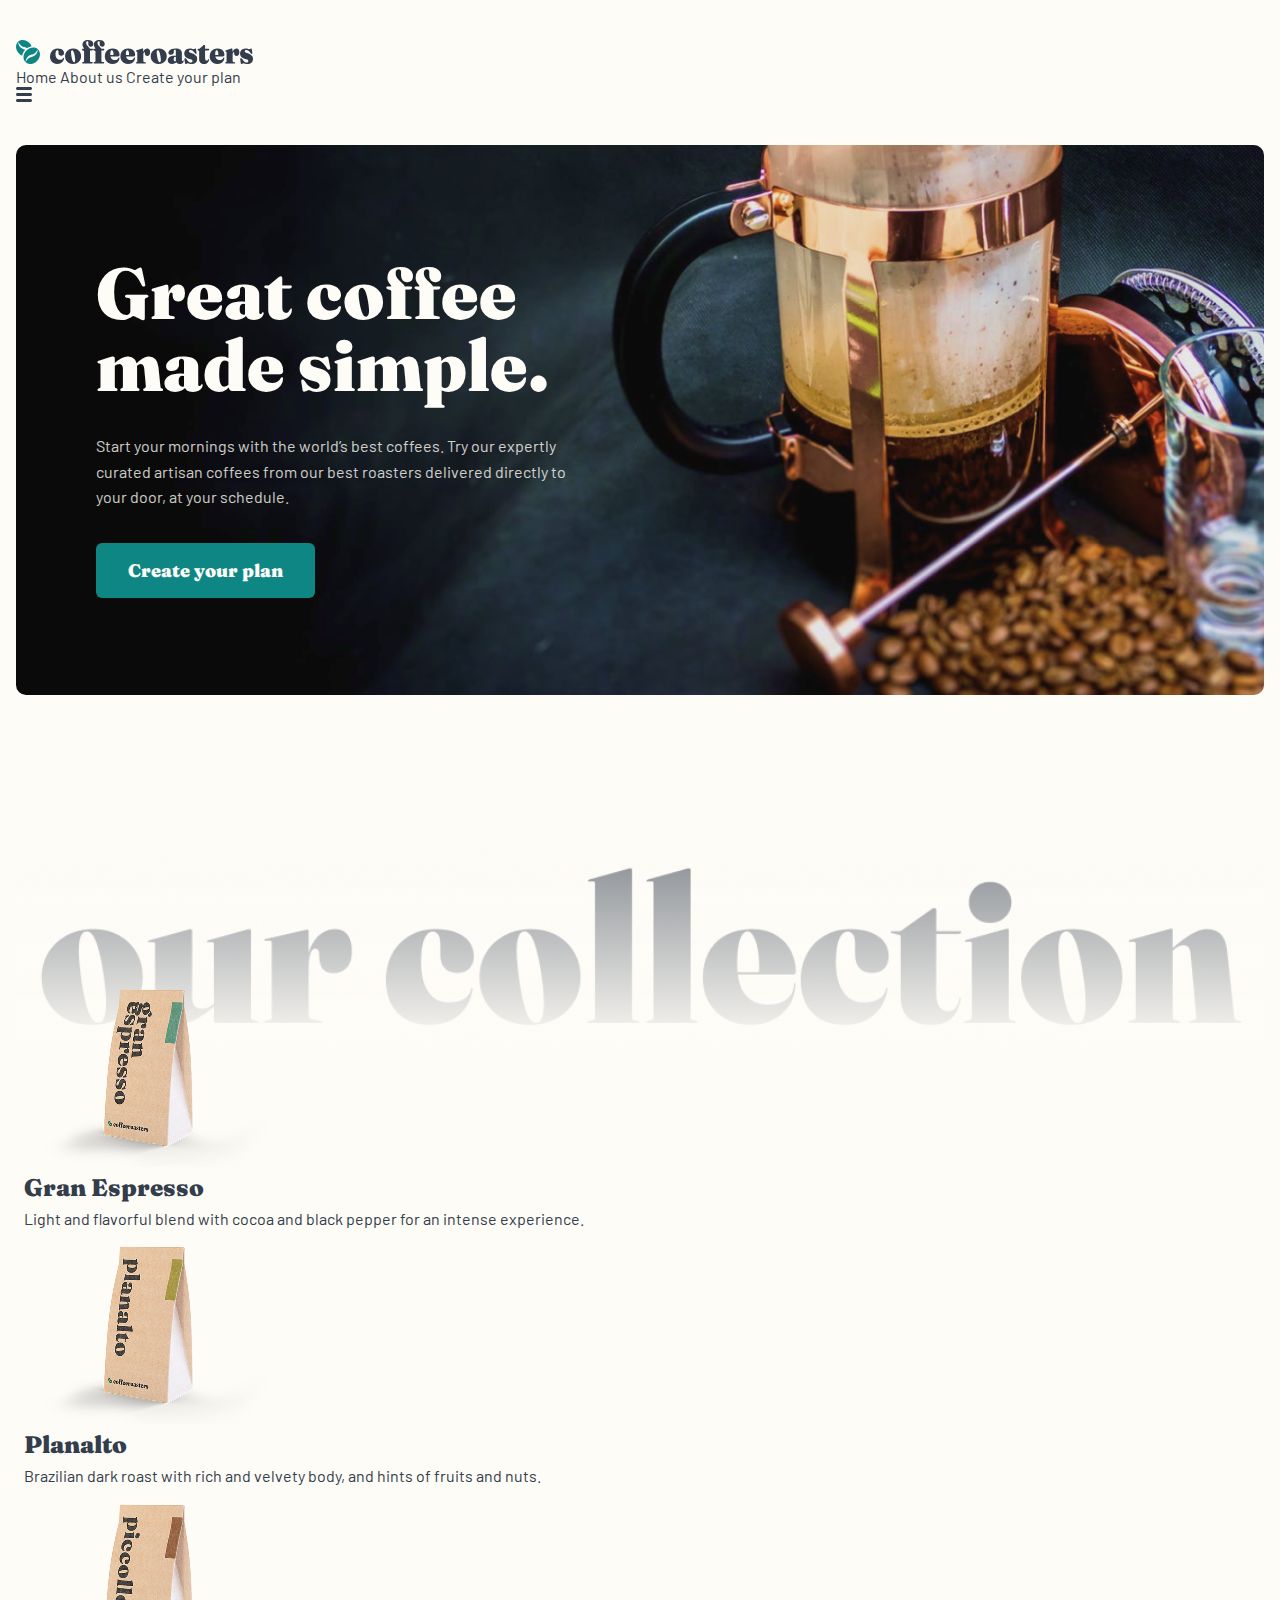
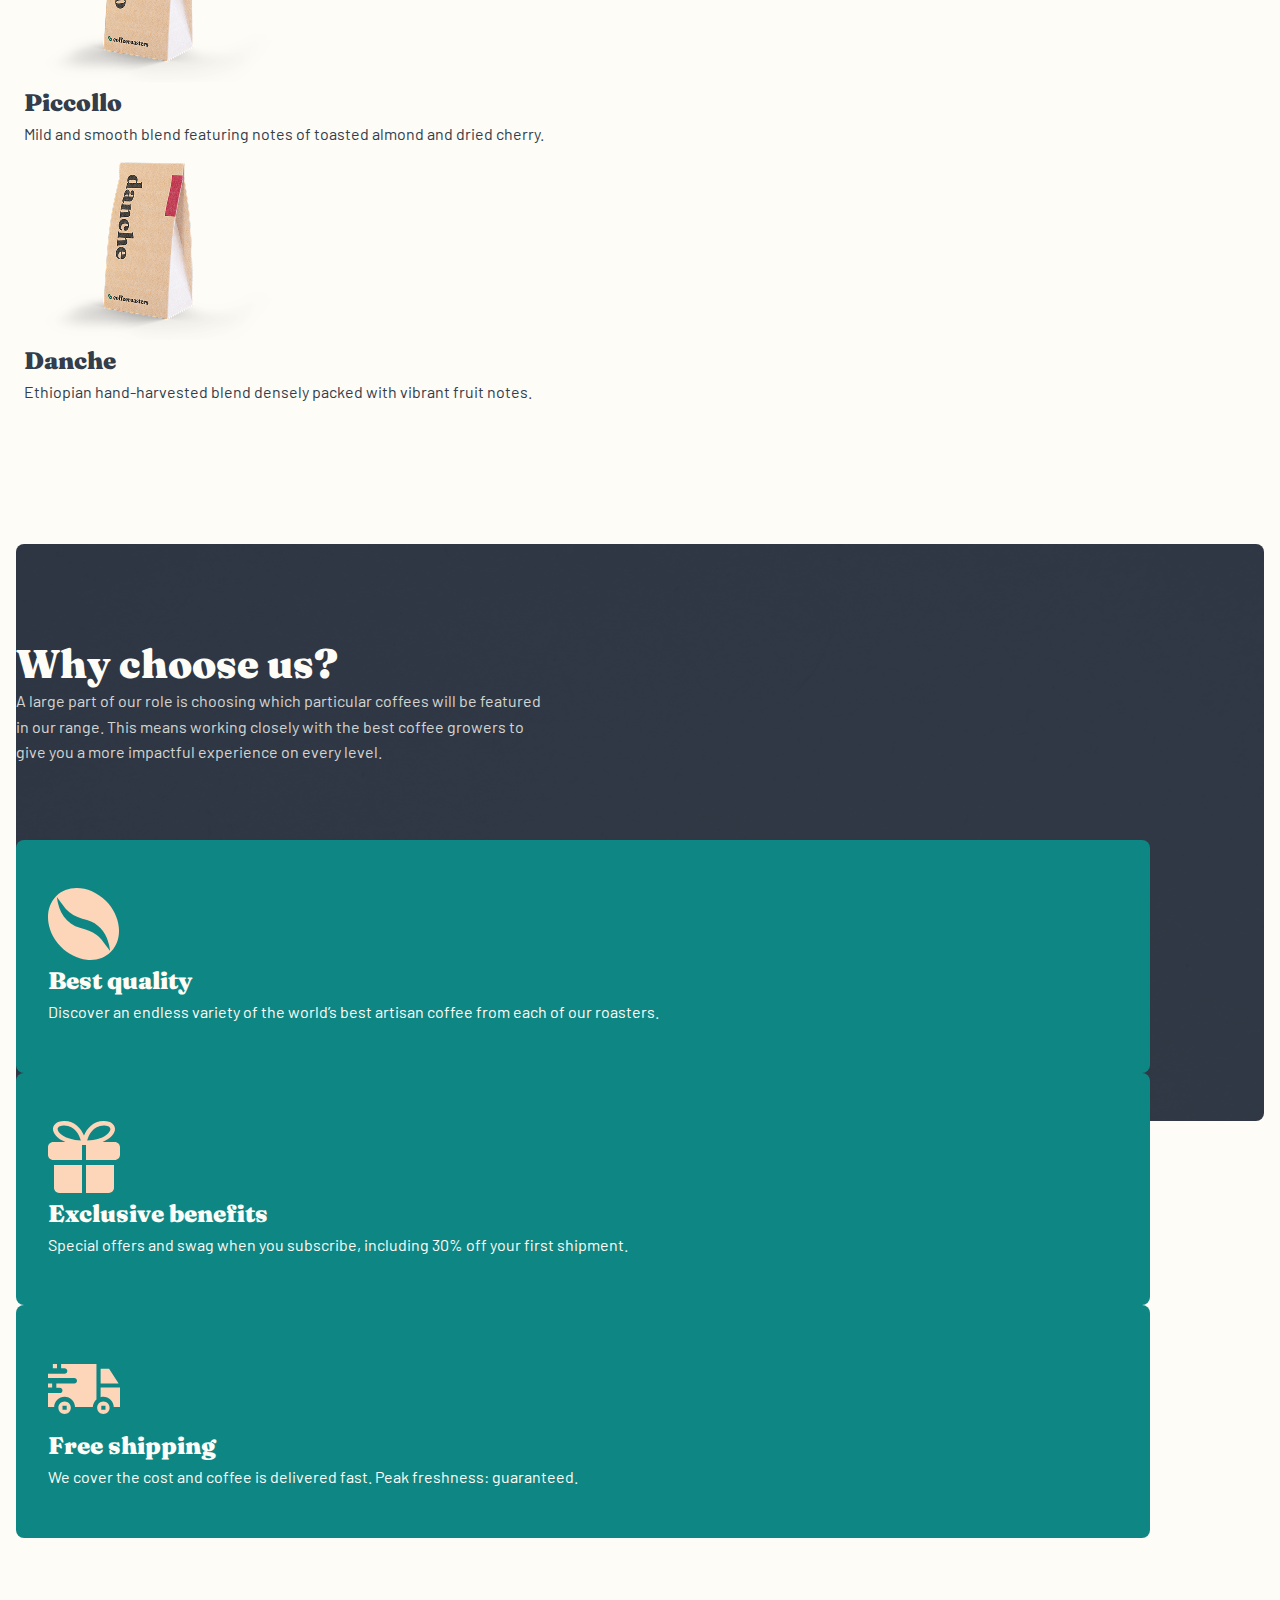
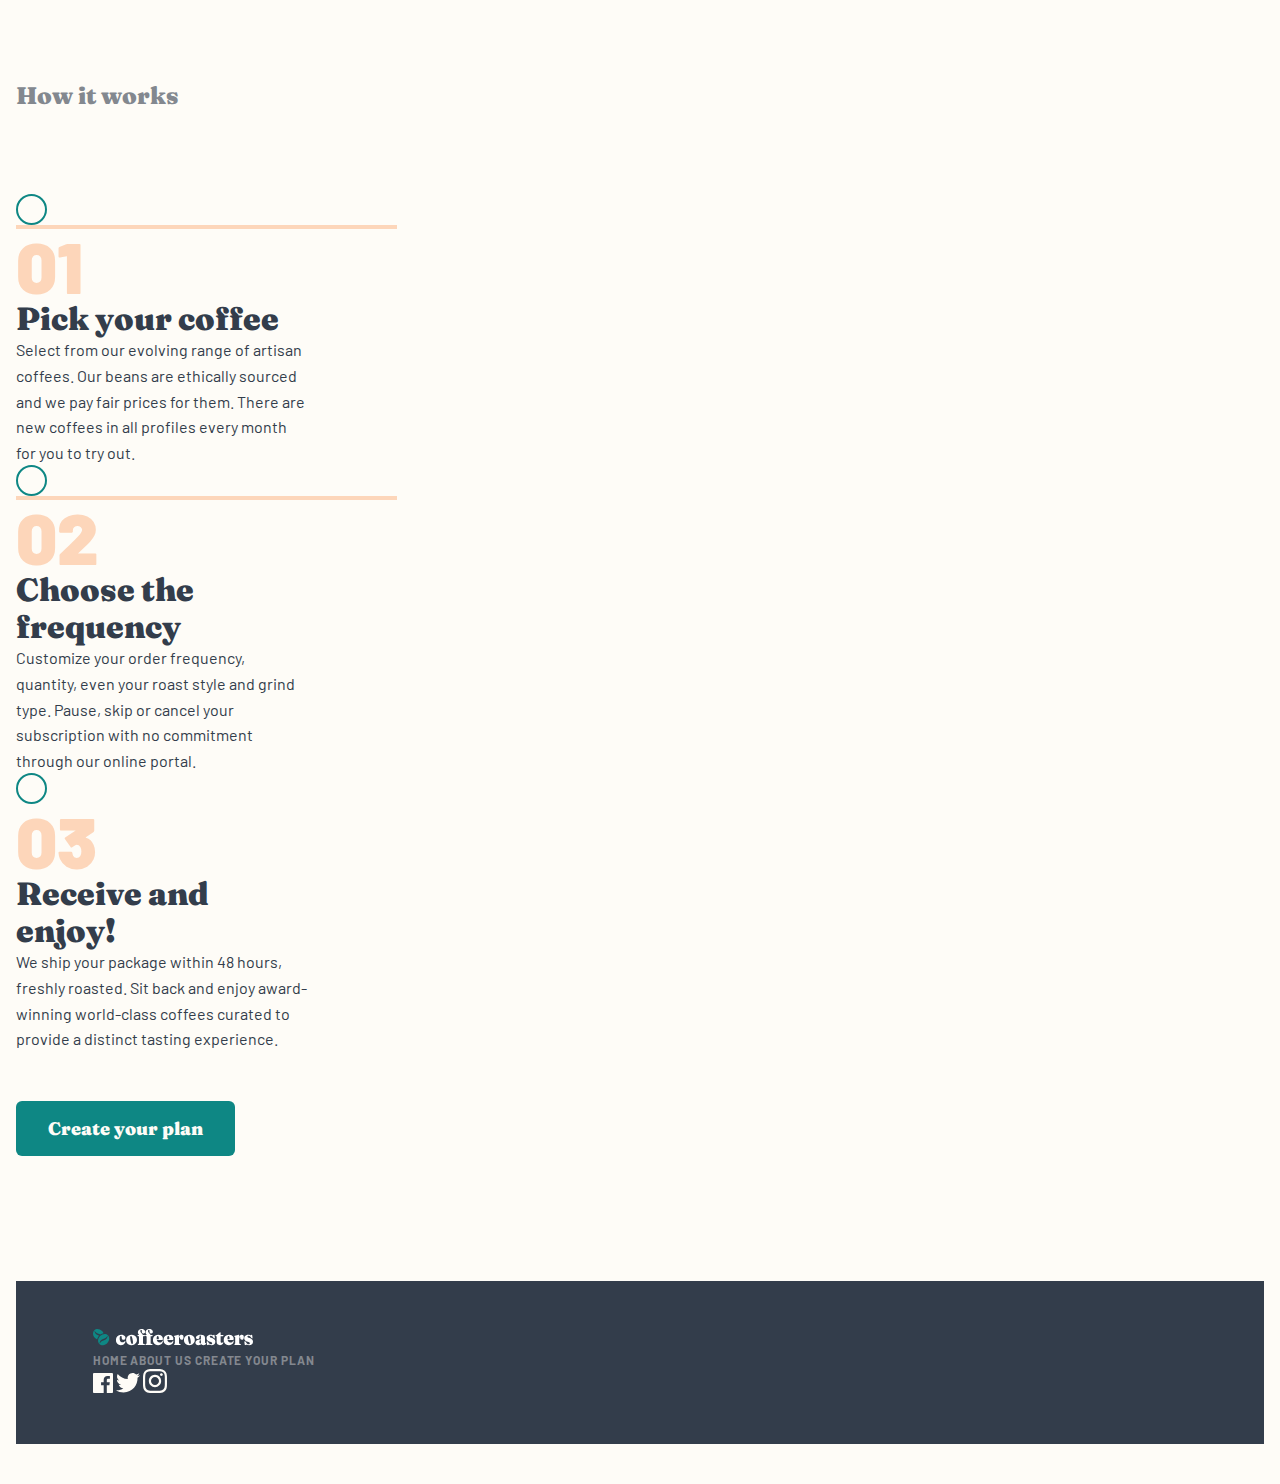
<file: index.html>
<!DOCTYPE html>
<html lang="en">

<head>
    <meta charset="UTF-8">
    <meta name="viewport" content="width=device-width, initial-scale=1.0">
    <link rel="shortcut icon" href="./images/Icon.svg" type="image/svg">
    <link href="https://cdn.jsdelivr.net/npm/bootstrap@5.3.8/dist/css/bootstrap.min.css" rel="stylesheet"
        integrity="sha384-sRIl4kxILFvY47J16cr9ZwB07vP4J8+LH7qKQnuqkuIAvNWLzeN8tE5YBujZqJLB" crossorigin="anonymous">
    <link rel="stylesheet" href="./layout/index.css">
    <link rel="stylesheet" href="./css/homePage.css">
    <title>Coffee-roasters</title>
</head>

<body>
    <!--//TODO>> Header -->
    <header>
        <div class="container d-flex justify-content-between align-items-center">
            <img src="./layout/images/header/LOGO.svg" alt="LOGO">
            <nav class="d-none d-sm-flex">
                <a href="#">Home</a>
                <a href="./pages/about.html">About us</a>
                <a href="./pages/create-your-plan.html">Create your plan</a>
            </nav>
            <img class="d-flex d-sm-none" src="./layout/images/header/menu.svg" alt="menu">
        </div>
    </header>

    <!--//TODO>> 1-Hero-Sec -->
    <section id="hero-sec">
        <div class="container">
            <div class="content d-flex flex-column align-items-center align-items-sm-start text-center text-sm-start">
                <div class="text">
                    <h1 class="head-text">Great coffee made simple.</h1>
                    <p class="des light">
                        Start your mornings with the world’s best coffees. Try our expertly curated artisan coffees from
                        our
                        best roasters delivered directly to your door, at your schedule.
                    </p>
                </div>
                <a href="./pages/create-your-plan.html" class="btn">Create your plan</a>
            </div>
        </div>
    </section>

    <!--//TODO>> 2-Collection -->
    <main class="space-top">
        <div class="container">
            <img src="./images/home/collection/bg.png" alt="title-img">
            <div class="row g-3">
                <div class="col-12 col-md-3">
                    <div
                        class="box mb-3 mb-sm-0 d-flex flex-column flex-sm-row flex-md-column align-items-center gap-0 gap-sm-3 gap-md-0 text-center text-sm-start text-md-center">
                        <img class="mb-4 mb-sm-0 mb-md-5 mr-0 mr-sm-3 mr-md-0" src="./images/home/collection/1.png"
                            alt="product-img">
                        <div class="text d-flex flex-column gap-3 gap-sm-4">
                            <h3 class="card-title">Gran Espresso</h3>
                            <p class="des">Light and flavorful blend with cocoa and black pepper for an intense
                                experience.
                            </p>
                        </div>
                    </div>
                </div>
                <div class="col-12 col-md-3">
                    <div
                        class="box mb-3 mb-sm-0 d-flex flex-column flex-sm-row flex-md-column align-items-center gap-0 gap-sm-3 gap-md-0 text-center text-sm-start text-md-center">
                        <img class="mb-4 mb-sm-0 mb-md-5 mr-0 mr-sm-3 mr-md-0" src="./images/home/collection/2.png"
                            alt="product-img">
                        <div class="text d-flex flex-column gap-3 gap-sm-4">
                            <h3 class="card-title">Planalto</h3>
                            <p class="des">Brazilian dark roast with rich and velvety body, and hints of fruits and
                                nuts.
                            </p>
                        </div>
                    </div>
                </div>
                <div class="col-12 col-md-3">
                    <div
                        class="box mb-3 mb-sm-0 d-flex flex-column flex-sm-row flex-md-column align-items-center gap-0 gap-sm-3 gap-md-0 text-center text-sm-start text-md-center">
                        <img class="mb-4 mb-sm-0 mb-md-5 mr-0 mr-sm-3 mr-md-0" src="./images/home/collection/3.png"
                            alt="product-img">
                        <div class="text d-flex flex-column gap-3 gap-sm-4">
                            <h3 class="card-title">Piccollo</h3>
                            <p class="des">Mild and smooth blend featuring notes of toasted almond and dried cherry.
                            </p>
                        </div>
                    </div>
                </div>
                <div class="col-12 col-md-3">
                    <div
                        class="box mb-3 mb-sm-0 d-flex flex-column flex-sm-row flex-md-column align-items-center gap-0 gap-sm-3 gap-md-0 text-center text-sm-start text-md-center">
                        <img class="mb-4 mb-sm-0 mb-md-5 mr-0 mr-sm-3 mr-md-0" src="./images/home/collection/4.png"
                            alt="product-img">
                        <div class="text d-flex flex-column gap-3 gap-sm-4">
                            <h3 class="card-title">Danche</h3>
                            <p class="des">Ethiopian hand-harvested blend densely packed with vibrant fruit notes.
                            </p>
                        </div>
                    </div>
                </div>
            </div>
        </div>
    </main>

    <!--//TODO>> 3-Choose -->
    <section id="choose" class="space-top">
        <div class="container d-flex flex-column align-items-center">
            <div class="content w-100">
                <div class="text w-100 px-3 mb-3 d-flex flex-column align-items-center text-center gap-4">
                    <h2 class="title light mb-2">Why choose us?</h2>
                    <p class="des light">
                        A large part of our role is choosing which particular coffees will be featured
                        in our range. This means working closely with the best coffee growers to give
                        you a more impactful experience on every level.
                    </p>
                </div>
            </div>
            <div class="row g-4 g-md-1 g-lg-4">
                <div class="col-12 col-md-4">
                    <div
                        class="box mx-md-1 d-flex flex-column flex-sm-row flex-md-column align-items-center text-center text-sm-start text-md-center gap-4 gap-sm-5">
                        <img src="./images/home/choose/coffee.svg" alt="coffee icon">
                        <div class="text d-flex flex-column gap-2 gap-sm-3 gap-md-4">
                            <h3 class="card-title light mb-1 mb-md-0">Best quality</h3>
                            <p class="des light">Discover an endless variety of the world’s best artisan coffee from
                                each of our roasters.</p>
                        </div>
                    </div>
                </div>
                <div class="col-12 col-md-4">
                    <div
                        class="box mx-md-1 d-flex flex-column flex-sm-row flex-md-column align-items-center text-center text-sm-start text-md-center gap-4 gap-sm-5">
                        <img src="./images/home/choose/gift.svg" alt="coffee icon">
                        <div class="text d-flex flex-column gap-2 gap-sm-3 gap-md-4">
                            <h3 class="card-title light mb-1 mb-md-0">Exclusive benefits</h3>
                            <p class="des light">Special offers and swag when you subscribe, including 30% off your
                                first shipment.</p>
                        </div>
                    </div>
                </div>
                <div class="col-12 col-md-4">
                    <div
                        class="box mx-md-1 d-flex flex-column flex-sm-row flex-md-column align-items-center text-center text-sm-start text-md-center gap-4 gap-sm-5">
                        <img src="./images/home/choose/truck.svg" alt="coffee icon">
                        <div class="text d-flex flex-column gap-2 gap-sm-3 gap-md-4">
                            <h3 class="card-title light mb-1 mb-md-0">Free shipping</h3>
                            <p class="des light">We cover the cost and coffee is delivered fast. Peak freshness:
                                guaranteed.</p>
                        </div>
                    </div>
                </div>
            </div>
        </div>
    </section>

    <!--//TODO>> 4-How -->
    <section id="how" class="space-top">
        <div class="container d-flex flex-column align-items-center align-items-sm-start text-center text-sm-start">
            <h3 class="card-title">How it works</h3>
            <div class="content w-100 d-flex flex-column flex-sm-row align-items-center align-items-sm-stretch">
                <div class="box d-flex flex-column">
                    <div class="shapes-wrapper d-none d-sm-flex flex-grow-1 align-items-center">
                        <div class="circle"></div>
                        <div class="line flex-grow-1"></div>
                    </div>
                    <div class="info d-flex flex-column">
                        <span>01</span>
                        <h4 class="mx-5 mx-sm-0 pe-0 pe-xl-4">Pick your coffee</h4>
                        <p class="des">
                            Select from our evolving range of artisan coffees. Our beans are ethically sourced and we
                            pay fair prices for them. There are new coffees in all profiles every month for you to try
                            out.
                        </p>
                    </div>
                </div>
                <div class="box d-flex flex-column">
                    <div class="shapes-wrapper d-none d-sm-flex flex-grow-1 align-items-center">
                        <div class="circle"></div>
                        <div class="line flex-grow-1"></div>
                    </div>
                    <div class="info d-flex flex-column">
                        <span>02</span>
                        <h4 class="pe-0 pe-xl-4">Choose the frequency</h4>
                        <p class="des">
                            Customize your order frequency, quantity, even your roast style and grind type. Pause, skip
                            or cancel your subscription with no commitment through our online portal. </p>
                    </div>
                </div>
                <div class="box d-flex flex-column">
                    <div class="shapes-wrapper d-none d-sm-flex flex-grow-1 align-items-center">
                        <div class="circle"></div>
                    </div>
                    <div class="info d-flex flex-column">
                        <span>03</span>
                        <h4 class="pe-0 pe-xl-4">Receive and enjoy!</h4>
                        <p class="des">
                            We ship your package within 48 hours, freshly roasted. Sit back and enjoy award-winning
                            world-class coffees curated to provide a distinct tasting experience. </p>
                    </div>
                </div>
            </div>
            <a class="btn" href="./pages/create-your-plan.html">Create your plan</a>
        </div>
    </section>

    <!--//TODO>> 5-Footer -->
    <footer class="space-top">
        <div class="container">
            <div class="content d-flex flex-column flex-sm-row justify-content-between align-items-center gap-4">
                <img src="./layout/images/footer/Footer Logo.svg" alt="footer-logo">
                <nav class="d-flex">
                    <a href="#">Home</a>
                    <a href="./pages/about.html">About us</a>
                    <a href="./pages/create-your-plan.html">Create your plan</a>
                </nav>
                <div class="social d-flex">
                    <svg width="20" height="20" viewBox="0 0 20 20" fill="none" xmlns="http://www.w3.org/2000/svg">
                        <path
                            d="M18.8958 0H1.10417C0.494167 0 0 0.494167 0 1.10417V18.8967C0 19.5058 0.494167 20 1.10417 20H10.6833V12.255H8.07667V9.23667H10.6833V7.01083C10.6833 4.4275 12.2608 3.02083 14.5658 3.02083C15.67 3.02083 16.6183 3.10333 16.895 3.14V5.84L15.2967 5.84083C14.0433 5.84083 13.8008 6.43667 13.8008 7.31V9.2375H16.79L16.4008 12.2558H13.8008V20H18.8975C19.5058 20 20 19.5058 20 18.8958V1.10417C20 0.494167 19.5058 0 18.8958 0Z" />
                    </svg>
                    <svg width="24" height="20" viewBox="0 0 24 20" fill="none" xmlns="http://www.w3.org/2000/svg">
                        <path id="Path"
                            d="M24 2.309C23.117 2.701 22.168 2.965 21.172 3.084C22.189 2.475 22.97 1.51 23.337 0.36C22.386 0.924 21.332 1.334 20.21 1.555C19.313 0.598 18.032 0 16.616 0C13.437 0 11.101 2.966 11.819 6.045C7.728 5.84 4.1 3.88 1.671 0.901C0.381 3.114 1.002 6.009 3.194 7.475C2.388 7.449 1.628 7.228 0.965 6.859C0.911 9.14 2.546 11.274 4.914 11.749C4.221 11.937 3.462 11.981 2.69 11.833C3.316 13.789 5.134 15.212 7.29 15.252C5.22 16.875 2.612 17.6 0 17.292C2.179 18.689 4.768 19.504 7.548 19.504C16.69 19.504 21.855 11.783 21.543 4.858C22.505 4.163 23.34 3.296 24 2.309Z" />
                    </svg>
                    <svg width="24" height="24" viewBox="0 0 24 24" fill="none" xmlns="http://www.w3.org/2000/svg">
                        <path id="Shape"
                            d="M12 0C15.259 0 15.6682 0.0142422 16.9492 0.0732422C21.311 0.273313 23.7316 2.69898 23.9277 7.05273C23.9857 8.33273 24 8.741 24 12C24 15.259 23.9858 15.6682 23.9268 16.9482C23.7297 21.31 21.302 23.7277 16.9482 23.9277C15.6682 23.9857 15.259 24 12 24C8.741 24 8.33276 23.9857 7.05176 23.9277C2.69 23.7277 0.272344 21.306 0.0722656 16.9482C0.0142656 15.6682 0 15.259 0 12C0 8.741 0.0142422 8.33276 0.0732422 7.05176C0.27332 2.69001 2.69499 0.272352 7.05273 0.0722656C8.33273 0.0142656 8.741 0 12 0ZM12 2.16309C8.79629 2.16309 8.41709 2.17544 7.15137 2.23242C3.89637 2.38042 2.38142 3.92437 2.23242 7.15137C2.17544 8.41709 2.16211 8.79629 2.16211 12C2.16211 15.2047 2.17444 15.5839 2.23242 16.8486C2.38042 20.0696 3.89137 21.6196 7.15137 21.7686C8.41609 21.8265 8.79629 21.8389 12 21.8389C15.2057 21.8389 15.5839 21.8265 16.8496 21.7686C20.1046 21.6206 21.6196 20.0746 21.7686 16.8496C21.8255 15.5849 21.8379 15.2057 21.8379 12.001C21.8379 8.79727 21.8265 8.41708 21.7686 7.15234C21.6206 3.92434 20.1016 2.3814 16.8496 2.2334C15.5839 2.17541 15.2037 2.16309 12 2.16309ZM12 5.83789C15.403 5.83789 18.1621 8.597 18.1621 12C18.1621 15.404 15.403 18.1631 12 18.1631C8.597 18.1631 5.83789 15.403 5.83789 12C5.83789 8.597 8.597 5.83789 12 5.83789ZM12 8C9.791 8 8 9.791 8 12C8 14.21 9.791 16 12 16C14.209 16 16 14.21 16 12C16 9.791 14.209 8 12 8ZM18.4062 4.15527C19.201 4.15541 19.8446 4.79994 19.8447 5.59473C19.8447 6.38964 19.2011 7.03502 18.4062 7.03516C17.6103 7.03516 16.9648 6.38973 16.9648 5.59473C16.965 4.79985 17.6103 4.15527 18.4062 4.15527Z" />
                    </svg>

                </div>
            </div>


        </div>
    </footer>

    <script src="https://cdn.jsdelivr.net/npm/bootstrap@5.3.8/dist/js/bootstrap.bundle.min.js"
        integrity="sha384-FKyoEForCGlyvwx9Hj09JcYn3nv7wiPVlz7YYwJrWVcXK/BmnVDxM+D2scQbITxI"
        crossorigin="anonymous"></script>
</body>

</html>
</file>
<file: layout/index.css>
@import url("https://fonts.googleapis.com/css2?family=Fraunces:ital,opsz,wght@0,9..144,100..900;1,9..144,100..900&display=swap");
@import url("https://fonts.googleapis.com/css2?family=Barlow:ital,wght@0,100;0,200;0,300;0,400;0,500;0,600;0,700;0,800;0,900;1,100;1,200;1,300;1,400;1,500;1,600;1,700;1,800;1,900&display=swap");

@import url("./header.css");
@import url("./footer.css");
@import url("./fixed-up-btn.css");

:root {
  --primary: #333d4b;
  --secondary: #fefcf7;
  --accent: #fdd6ba;
  --green-500: #0e8784;
  --font-title: "Fraunces", serif;
  --font-body: "Barlow", sans-serif;

  --animate-duration: 2s;
}

* {
  padding: 0;
  margin: 0;
  box-sizing: border-box;
  scroll-behavior: smooth;
  font-family: "Barlow", sans-serif;
  color: var(--primary);
}

::selection {
  background-color: var(--accent);
  color: var(--primary);
}

h1,
h2,
h3,
h4,
h5,
h6,
.btn {
  font-family: "Fraunces", serif;
  margin: 0;
  padding: 0;
}

p,
span,
button,
a {
  margin: 0;
  padding: 0;
}

body {
  background-color: var(--secondary);
  overflow-x: hidden;

  &::-webkit-scrollbar {
    width: 10px;
  }

  &::-webkit-scrollbar-thumb {
    background-color: var(--primary);
    border: 1px solid var(--secondary);
    border-radius: 20px;
  }

  &::-webkit-scrollbar-track {
    background-color: transparent;
  }
}

a {
  text-decoration: none;
  color: var(--primary);
}

.space-top {
  padding-top: 140px;

  @media (max-width: 767px) {
    padding-top: 80px;
  }
}

.space-top-2 {
  padding-top: 140px;

  @media (max-width: 767px) {
    padding-top: 96px;
  }

  @media (max-width: 575px) {
    padding-top: 80px;
  }
}

.space-top-3 {
  padding-top: 140px;

  @media (max-width: 767px) {
    padding-top: 80px;
  }

  @media (max-width: 575px) {
    padding-top: 64px;
  }
}

.container {
  max-width: 1302px;
  padding-inline: 16px;

  @media (max-width: 767px) {
    max-width: 736px;
  }

  &.narrow {
    @media (min-width: 1200px) {
      width: 1142px;
    }
  }
}

.btn {
  background-color: var(--green-500);
  border-radius: 6px;
  padding: 1rem 2rem;

  color: var(--secondary);
  font-weight: 900;
  font-size: 18px;
  line-height: 140%;
  transition:
    color 0.3s ease,
    background-color 0.3s ease,
    border 0.3s ease;

  &:hover {
    background-color: #66d2cf;
    color: var(--secondary);
  }

  &:focus,
  &:active {
    background-color: var(--secondary);
    color: var(--green-500);
    border: 1px solid var(--green-500);
  }
}

.head-text {
  color: var(--secondary);
  font-weight: 900;
  font-size: clamp(40px, 6.3vw, 72px);
  line-height: 100%;
}

.title {
  font-weight: 900;
  font-size: 40px;
  line-height: 120%;

  &.light {
    color: var(--secondary);
  }
}

.card-title {
  font-weight: 900;
  font-size: 24px;
  line-height: 150%;
  white-space: nowrap;

  &.light {
    color: var(--secondary);
  }
}

.des {
  font-weight: 400;
  font-size: 16px;
  line-height: 160%;

  &.light {
    color: var(--secondary);
  }
}
</file>
<file: css/homePage.css>
@import url("./1-hero-sec.css");
@import url("./2-collection.css");
@import url("./3-choose.css");
@import url("./4-how.css");
</file>
